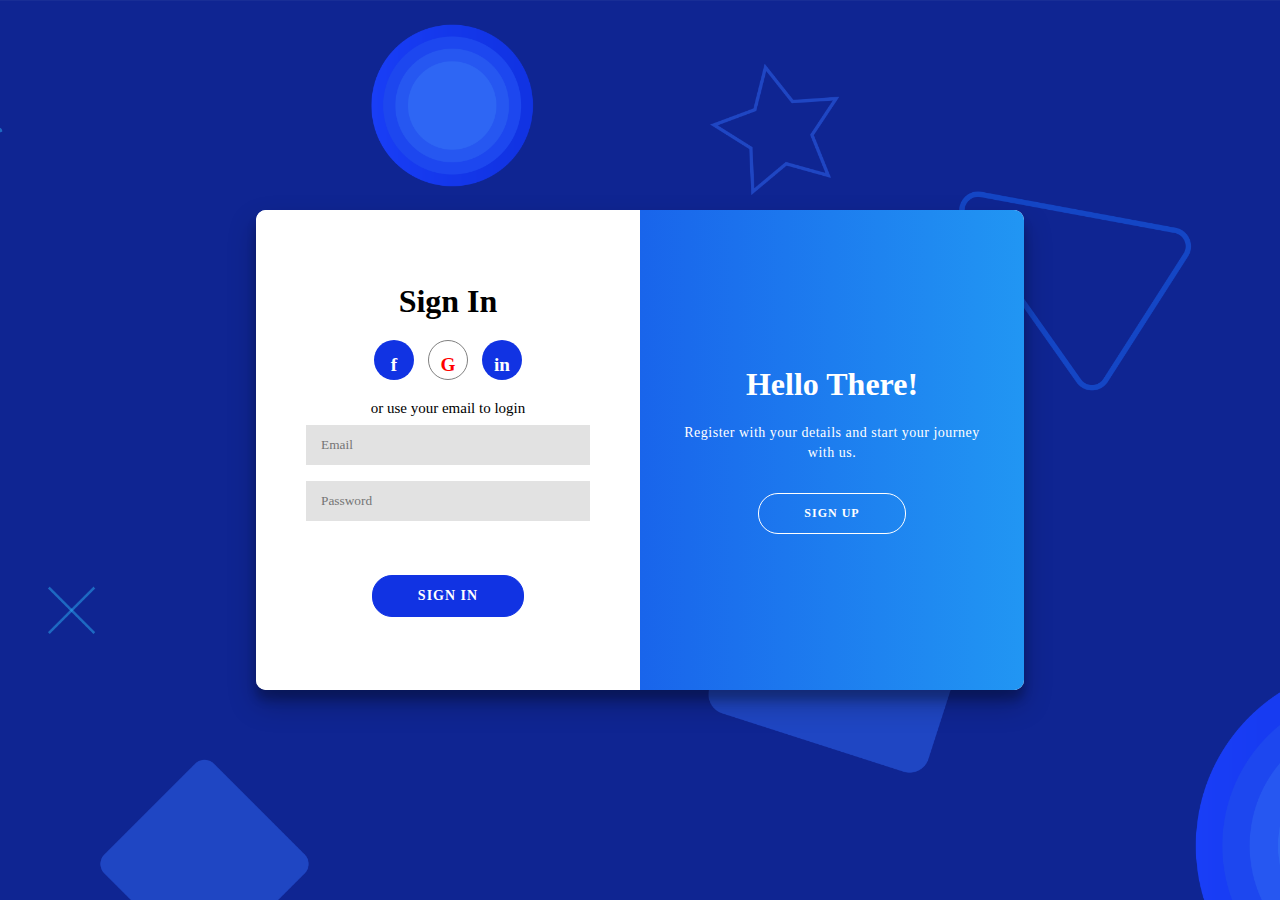
<file: signUp-login.html>
<!DOCTYPE html>
<html lang="en">
<head>
    <meta charset="UTF-8">
    <meta http-equiv="X-UA-Compatible" content="IE=edge">
    <meta name="viewport" content="width=device-width, initial-scale=1.0">
    <meta name="description" content="Freelance Services">
    <meta name="keywords" content="Freelance, Services, Jobs">
    <meta name="author" content="SanDiego2049">
    <title>Sign Up/Registration page - Sign Up/Log In To Access Your Account</title>
    <link rel="icon" type="image/x-icon" href="./resources/10-10.ico?">
    <link rel="stylesheet" href="sign.css">
</head>
<body>
    <header>
        <div id="container">
            <div class="form-container sign-up-container">
                <form>
                    <h1 class="no-wrap">Sign Up</h1>
                    <div class="social-container">
                        <a href="#" class="social"><strong class="fab fa-facebook-f">f</strong></a>
                        <a href="#" class="social white"><strong class="fab fa-google-plus-g">G</strong></a>
                        <a href="#" class="social"><strong class="fab fa-linkedin-in">in</strong></a>
                    </div>
                    <span>or use your email for registration</span>
                    <input type="text" placeholder="Full Name">
                    <input type="email" placeholder="Email">
                    <input type="password" placeholder="Password">
                    <button><a href="index.html">Sign Up</a></button>
                </form>
            </div>
            <div class="form-container sign-in-container">
                <form>
                    <h1 class="no-wrap">Sign In</h1>
                    <div class="social-container">
                        <a href="#" class="social"><strong class="fab fa-facebook-f">f</strong></a>
                        <a href="#" class="social white"><strong class="fab fa-google-plus-g">G</strong></a>
                        <a href="#" class="social"><strong class="fab fa-linkedin-in">in</strong></a>
                    </div>
                    <span>or use your email to login</span>
                    <input type="email" placeholder="Email">
                    <input type="password" placeholder="Password">
                    <a href="#">Forgot your password?</a>
                    <button><a href="index.html">Sign In</a></button>
                </form>
            </div>
            <div class="overlay-container">
                <div class="overlay">
                    <div class="overlay-panel overlay-left">
                        <h1>Welcome Back!</h1>
                        <p>Login with your info to continue.</p>
                        <button class="ghost" id="signIn">Sign In</button>
                    </div>
                    <div class="overlay-panel overlay-right">
                        <h1>Hello There!</h1>
                        <p>Register with your details and start your journey with us.</p>
                        <button class="ghost" id="signUp">Sign Up</button>
                    </div>
                </div>
            </div>
        </div>
        <figure>
            <img class="background-img" src="./resources/5-18.png" alt="background">
        </figure>
    </header>
    <script src="sign.js"></script>
</body>
</html>
</file>
<file: sign.css>
*{
    margin: 0;
    padding: 0;
    font-family: "Josefin Sans";
	box-sizing: border-box;
}

header{
	display: flex;
	justify-content: center;
	align-items: center;
	flex-direction: column;
	height: 100vh;
    padding: 0 10px;
}

header h1{
	font-weight: bold;
	margin: 0;
}

header .no-wrap{
	white-space: nowrap;
}

header h2{
	text-align: center;
}

header p{
	font-size: 14px;
	font-weight: 300;
	line-height: 20px;
	letter-spacing: 0.5px;
	margin: 20px 0 30px;
}

header span{
	font-size: 15px;
}

header a{
	color: #fff;
	font-size: 14px;
	text-decoration: none;
	margin: 15px 0;
}

header button{
	border-radius: 20px;
	border: 1px solid #1133e3;
	background-color: #1133e3;
	color: #fff;
	font-size: 12px;
	font-weight: bold;
	padding: 12px 45px;
	letter-spacing: 1px;
	text-transform: uppercase;
	transition: transform 80ms ease-in;
    	cursor: pointer;
	white-space: nowrap;
}

header button:active{
	transform: scale(0.95);
}

header button:focus{
	outline: none;
}

header button.ghost {
	background-color: transparent;
	border-color: #fff;
}

header form{
	background-color: #fff;
	display: flex;
	align-items: center;
	justify-content: center;
	flex-direction: column;
	padding: 0 50px;
	height: 100%;
	text-align: center;
}

header input{
	background-color: rgb(226, 226, 226);
	border: none;
	padding: 12px 15px;
	margin: 8px 0;
	width: 100%;
}

header #container{
	background-color: #fff;
	border-radius: 10px;
  	box-shadow: 0 14px 28px rgba(0,0,0,0.25), 0 10px 10px rgba(0,0,0,0.22);
	position: relative;
	overflow: hidden;
	width: 768px;
	max-width: 100%;
	min-height: 480px;
}

header #container .form-container{
	position: absolute;
	top: 0;
	height: 100%;
	transition: all 0.6s ease-in-out;
}

header #container .sign-up-container {
	left: 0;
	width: 50%;
	opacity: 0;
	z-index: 1;
}

header #container.right-panel-active .sign-up-container {
	transform: translateX(100%);
	opacity: 1;
	z-index: 5;
	animation: show 0.6s;
}

header #container .sign-in-container{
	left: 0;
	width: 50%;
	z-index: 2;
}

header #container.right-panel-active .sign-in-container{
	transform: translateX(100%);
}

header #container .form-container .social-container{
	margin: 20px 0;
}

header #container .form-container .social-container a{
    font-size: 1.2rem;
    padding-top: 1vh;
	border-radius: 50%;
	display: inline-flex;
	justify-content: center;
	align-items: center;
	margin: 0 5px;
	height: 40px;
	width: 40px;
}

header #container .form-container .social-container .social{
    background-color: #1133e3;
    color: #fff;
}

header #container .form-container .social-container .white{
    background-color: #fff;
    color: red;
    border: 1px solid gray;
}

header #container .overlay-container{
	position: absolute;
	top: 0;
	left: 50%;
	width: 50%;
	height: 100%;
	overflow: hidden;
	transition: transform 0.6s ease-in-out;
	z-index: 100;
}

header #container.right-panel-active .overlay-container{
	transform: translateX(-100%);
}

header #container .overlay-container .overlay{
	background: #2196F3;
	background: -webkit-linear-gradient(to right, #1133e3, #2196F3);
	background: linear-gradient(to right, #1133e3, #2196F3);
	background-repeat: no-repeat;
	background-size: cover;
	background-position: 0 0;
	color: #fff;
	position: relative;
	left: -100%;
	height: 100%;
	width: 200%;
  	transform: translateX(0);
	transition: transform 0.6s ease-in-out;
}

header #container.right-panel-active .overlay{
  	transform: translateX(50%);
}

header #container .overlay-container .overlay .overlay-panel{
	position: absolute;
	display: flex;
	align-items: center;
	justify-content: center;
	flex-direction: column;
	padding: 0 40px;
	text-align: center;
	top: 0;
	height: 100%;
	width: 50%;
	transform: translateX(0);
	transition: transform 0.6s ease-in-out;
}

header #container .overlay-container .overlay-left{
	transform: translateX(-20%);
}

header #container.right-panel-active .overlay-left{
	transform: translateX(0);
}

header #container .overlay-container .overlay-right{
	right: 0;
	transform: translateX(0);
}

header #container.right-panel-active .overlay-right{
	transform: translateX(20%);
}

header .background-img{
    height: 100vh;
    width: 100%;
    object-fit: cover;
    position: absolute;
    top: 0;
    left: 0;
    z-index: -1;
}

@keyframes show{
	0%, 49.99% {
		opacity: 0;
		z-index: 1;
	}
	
	50%, 100% {
		opacity: 1;
		z-index: 5;
	}
}

@media screen and (max-width: 576px) {
	header #container .form-container .social-container{
		display: flex;
	}

	header #container .form-container .social-container a{
		margin: 0 3px;
	}
}
</file>
